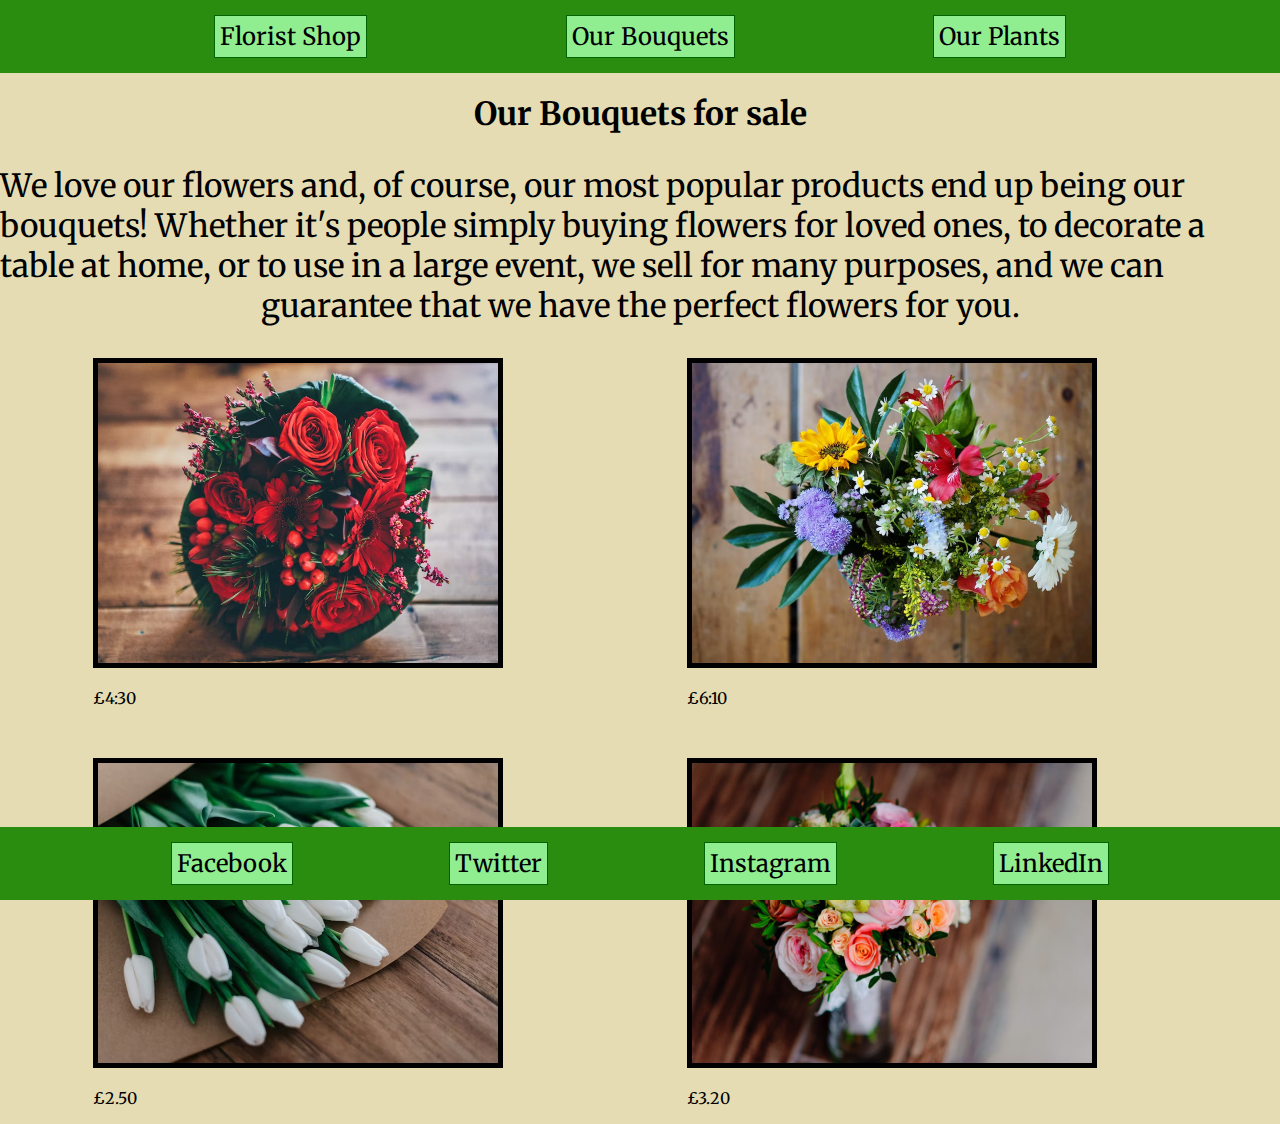
<file: bouquets.html>
<!DOCTYPE html>
<html lang="en">
<head>
    <meta charset="UTF-8">
    <meta name="viewport" content="width=device-width, initial-scale=1.0">
    <title>Bouquets</title>
    <link rel="stylesheet" href="style.css">
    <style>
        @import url('https://fonts.googleapis.com/css2?family=Merriweather&display=swap');
      </style>
</head>
<body>
    <div class="navBar">
        <a href="index.html">Florist Shop</a>
        <a class="rightBar"href="./bouquets.html">Our Bouquets</a>
        <a class="rightBar"href="./plants.html">Our Plants</a>
    </div>
<h1 class="centreText"> Our Bouquets for sale</h1>
<p class="centreText"> We love our flowers and, of course, our most popular products end up being our bouquets! Whether it's people simply buying flowers for loved ones, to decorate a table at home, or to use in a large event, we sell for many purposes, and we can guarantee that we have the perfect flowers for you.  </p>
<div class="grid">
    <div>
        <img class="sellingpictures"src="./Images/bouquet_1.jpeg" alt="a bouquet of red flowers">
        <p> £4:30</p>
    </div>
    <div>
        <img class="sellingpictures"src="./Images/bouquet_2.jpeg" alt="a collection of multicoloured flowers viewed from above">
        <p> £6:10</p>
    </div>
    <div>
        <img class="sellingpictures"src="./Images/bouquet_3.jpeg" alt="a bouquet of white tulips">
        <p> £2.50</p>
    </div>
    <div>
        <img class="sellingpictures"src="./Images/bouquet_4.jpeg" alt="a bouquet of multicoloured flowers, mostly roses">
        <p> £3.20</p>
    </div>
    </div>
</div>
    <footer>
        <div class="navBar">
            <a href="https://en-gb.facebook.com/">Facebook</a>
            <a href="https://twitter.com/home">Twitter</a>
            <a href="https://www.instagram.com">Instagram</a>
            <a href="https://www.linkedin.com/feed/">LinkedIn</a>
        </div>
    </footer>
</body>
</html>
</file>
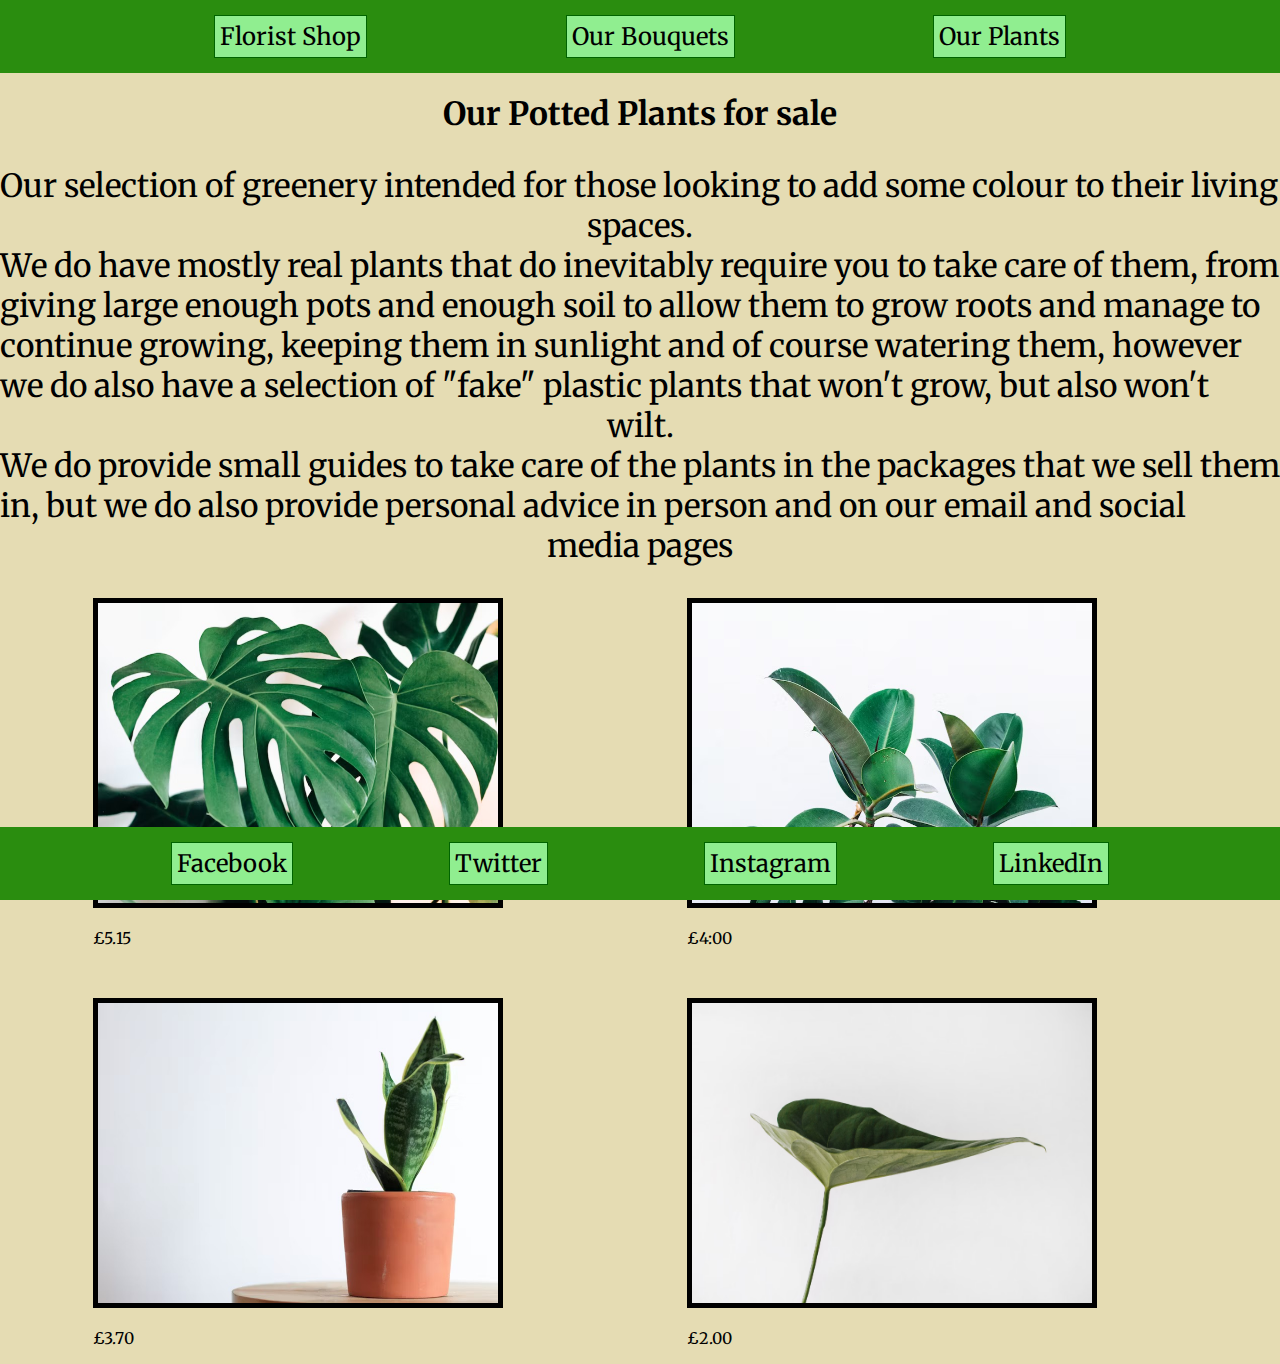
<file: plants.html>
<!DOCTYPE html>
<html lang="en">
<head>
    <meta charset="UTF-8">
    <meta name="viewport" content="width=device-width, initial-scale=1.0">
    <title>Decorative Plants</title>
    <link rel="stylesheet" href="style.css">
    <style>
        @import url('https://fonts.googleapis.com/css2?family=Merriweather&display=swap');
      </style>
</head>
<body>
    <div class="navBar">
        <a href="index.html">Florist Shop</a>
        <a class="rightBar"href="./bouquets.html">Our Bouquets</a>
        <a class="rightBar"href="./plants.html">Our Plants</a>
    </div>
    <h1 class="centreText"> Our Potted Plants for sale</h1>
    <p class="centreText">Our selection of greenery intended for those looking to add some colour to their living spaces. <br> We do have mostly real plants that do inevitably require you to take care of them, from giving large enough pots and enough soil to allow them to grow roots and manage to continue growing, keeping them in sunlight and of course watering them, however we do also have a selection of "fake" plastic plants that won't grow, but also won't wilt.<br> We do provide small guides to take care of the plants in the packages that we sell them in, but we do also provide personal advice in person and on our email and social media pages  </p>

    <div class="grid">
        <div>
            <img class="sellingpictures"src="./Images/plant_1.jpeg" alt="a few large plant leaves with gaps between the veins">
            <p> £5.15</p>
        </div>
        <div>
            <img class="sellingpictures"src="./Images/plant_2.jpeg" alt="a group of small leaves shown on the tip of a branch">
            <p> £4:00</p>
        </div>
        <div>
            <img class="sellingpictures"src="./Images/plant_3.jpeg" alt="a tiny pot is shown with a few sprouting leaves">
            <p> £3.70</p>
        </div>
        <div>
            <img class="sellingpictures"src="./Images/plant_4.jpeg" alt="a single leaf is shown">
            <p> £2.00</p>
        </div>
        </div>
    <footer>
        <div class="navBar">
            <a href="https://en-gb.facebook.com/">Facebook</a>
            <a href="https://twitter.com/home">Twitter</a>
            <a href="https://www.instagram.com">Instagram</a>
            <a href="https://www.linkedin.com/feed/">LinkedIn</a>
        </div>
    </footer>
</body>
</html>
</file>
<file: style.css>
body {
    background-color: #e5dcb3;
    margin: 0;
    padding: 0;
    font-family: 'Merriweather', serif;
}
a {
    text-decoration: none;
    color: black;
    background-color: lightgreen;
    font-size: 24px;
    padding: 5px;
    border: solid 1px darkgreen;
}
a:hover{
background-color:#FFFFFF;
}
.navBar{
    background-color: #2a8d0f;
    padding: 15px;
    display: flex;
    justify-content: space-evenly;
}
#marginSet{
    margin:40px
}
.centreText{
    display: flex;
    justify-content: center;
    text-align-last: center ;
    font-size: 200%;
}
.separatedImage{
    display: flex;
    justify-content: center;
}
footer{
    position:absolute;
    width:100%;
    bottom:0px;
}
.sellingpictures{
    width: 400px;
    height: 300px;
    border: black solid 5px;
}
.grid{
    display: flex;
    justify-content: space-evenly;
    display: grid;
    grid-template-columns: 500px 500px;
    grid-template-rows: 400px;
}
#sortedImages{
    padding-top: 6%;
    display: flex;
    justify-content: space-around;
}
.indexImage{
    border: black solid 10px;
    Width: 25%;
}
</file>
